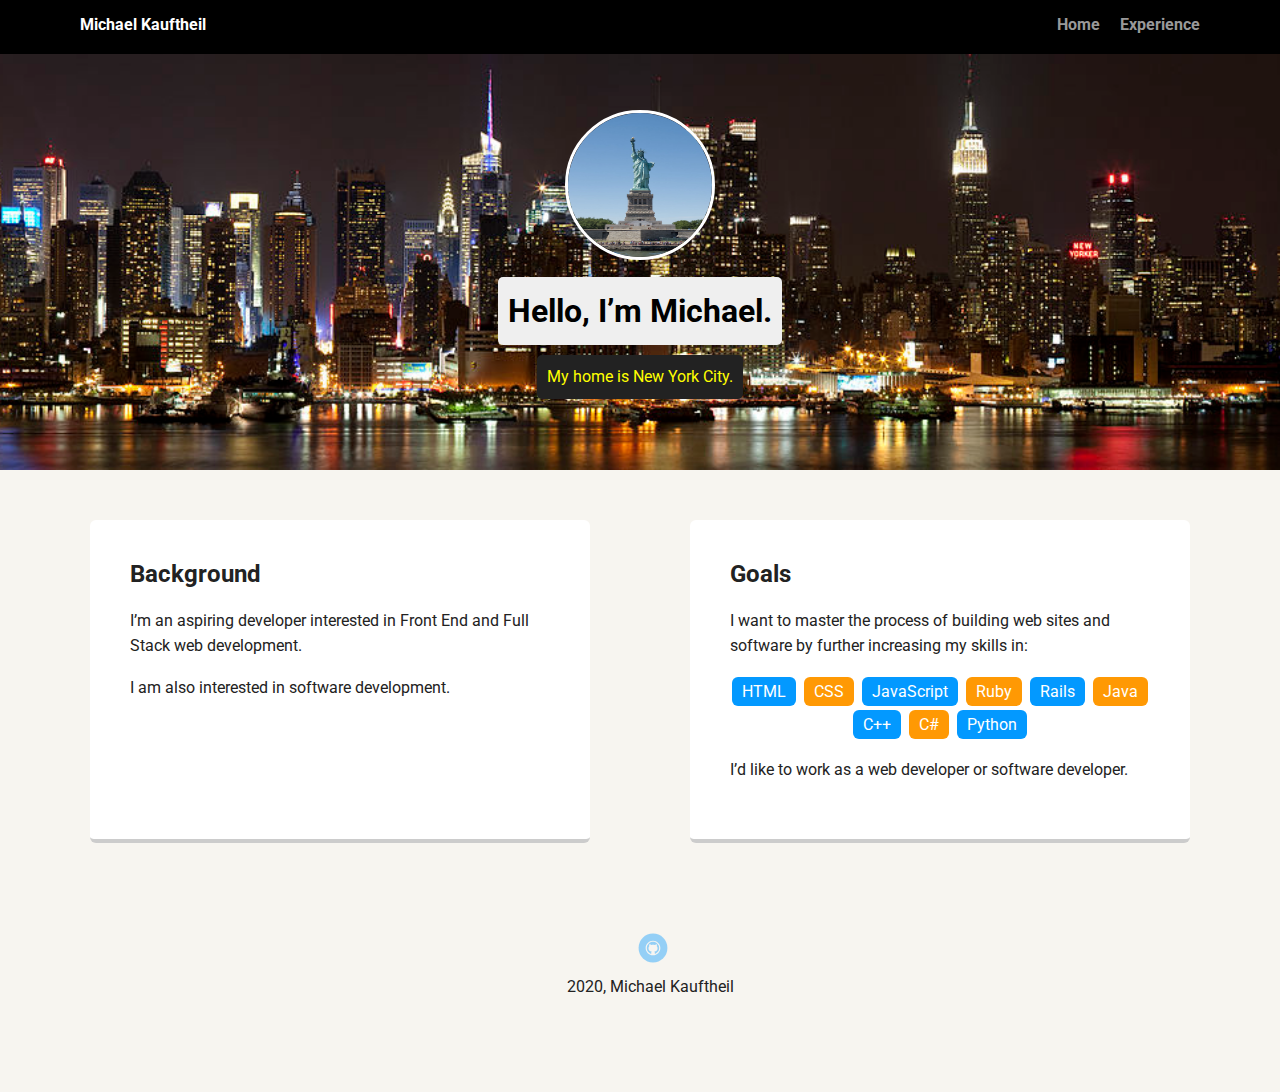
<file: index.html>
<!doctype html>
<html lang="en">
<head>
  <meta charset="utf-8">
  <title>Michael Kauftheil's Profile</title>
  <meta name="viewport" content="width=device-width, initial-scale=1.0">
  <link rel="stylesheet" href="styles.css">
  <link href="https://fonts.googleapis.com/css?family=Muli%7CRoboto:400,300,500,700,900" rel="stylesheet"></head>
  <body>

    <div class="main-nav">
        <ul class="nav">
          <li class="name">Michael Kauftheil</li>
          <li><a href="index.html">Home</a></li>
          <li><a href="experience.html">Experience</a></li>
        </ul>
    </div>

    <header>
      <img src="images/nyc1.jpg" alt="Statue of Liberty" class="profile-image">
      <h1 class="tag name">Hello, I’m Michael.</h1>
      <p class="tag location">My home is New York City.</p>
    </header>

    <main class="flex">
      <div class="card">
        <h2>Background</h2>
        <p>I’m an aspiring developer interested in Front End and Full Stack web development.</p>
        <p>I am also interested in software development.</p>
      </div> 

      <div class="card">
        <h2>Goals</h2>
        <p>I want to master the process of building web sites and software by further increasing my skills in:</p>
        <ul class="skills">
          <li>HTML</li>
          <li>CSS</li>
          <li>JavaScript</li>
          <li>Ruby</li>
          <li>Rails</li>
          <li>Java</li>
          <li>C++</li>
          <li>C#</li>
          <li>Python</li>
        </ul>
        <p>I’d like to work as a web developer or software developer.</p>
      </div> 

    </main>
    <footer>
      <ul>
        <li><a href="https://github.com/kaufthem" class="social github">Github</a></li>
      </ul>
      <p class="copyright">2020, Michael Kauftheil</p>
    </footer>
  </body>
  </html>
</file>
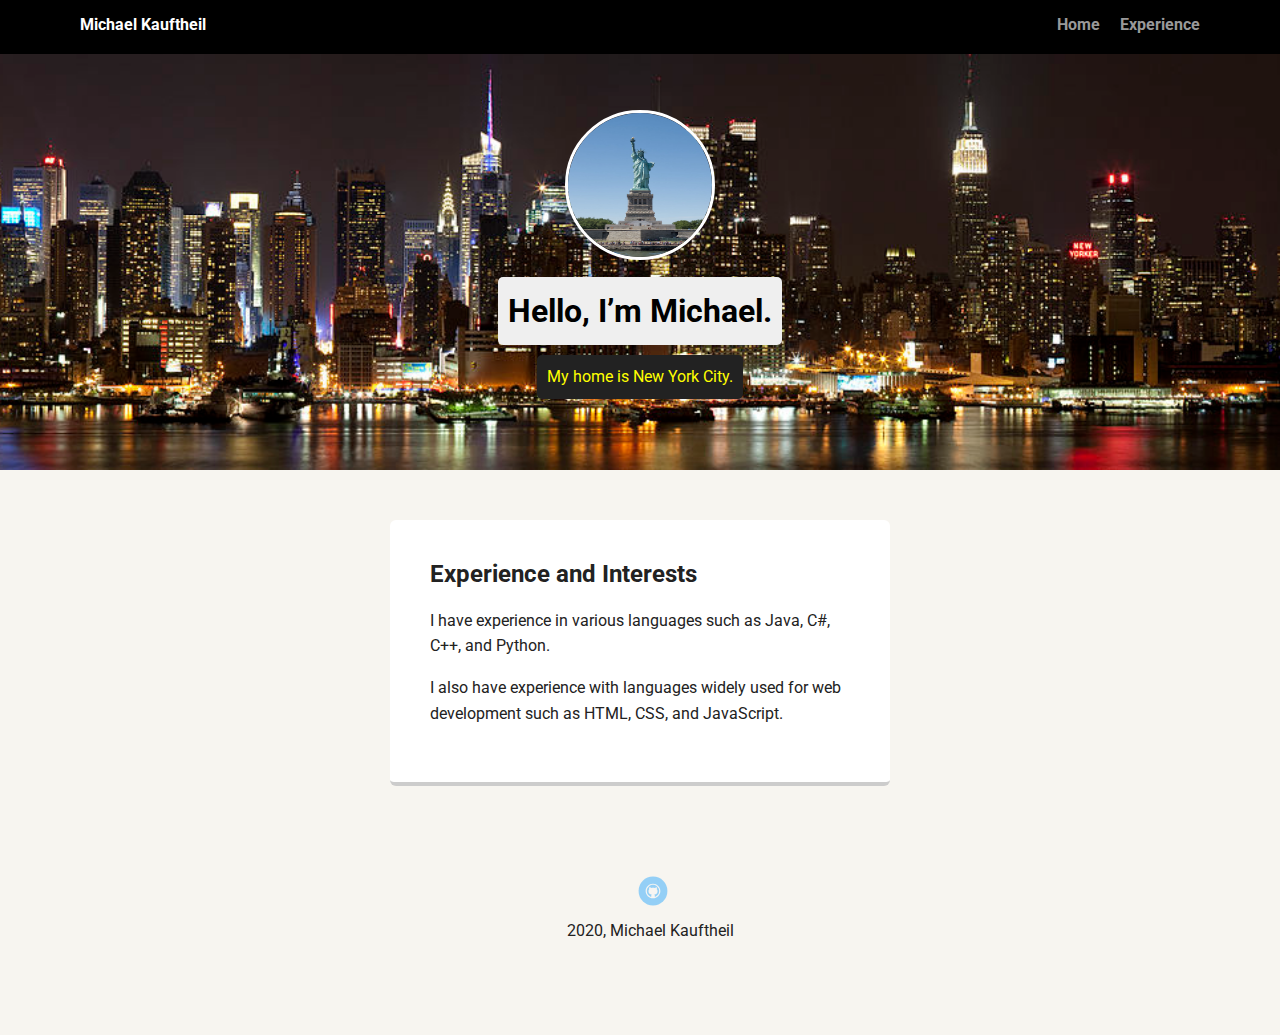
<file: experience.html>
<!doctype html>
<html lang="en">
<head>
  <meta charset="utf-8">
  <title>Michael Kauftheil's Profile</title>
  <meta name="viewport" content="width=device-width, initial-scale=1.0">
  <link rel="stylesheet" href="styles.css">
  <link href="https://fonts.googleapis.com/css?family=Muli%7CRoboto:400,300,500,700,900" rel="stylesheet"></head>
  <body>

    <div class="main-nav">
        <ul class="nav">
          <li class="name">Michael Kauftheil</li>
          <li><a href="index.html">Home</a></li>
          <li><a href="experience.html">Experience</a></li>
        </ul>
    </div>

    <header>
      <img src="images/nyc1.jpg" alt="Statue of Liberty" class="profile-image">
      <h1 class="tag name">Hello, I’m Michael.</h1>
      <p class="tag location">My home is New York City.</p>
    </header>

    <main class="flex">
      <div class="card">
        <h2>Experience and Interests</h2>
        <p>I have experience in various languages such as Java, C#, C++, and Python.</p>
        <p>I also have experience with languages widely used for web development such as HTML, CSS, and JavaScript.</p>
      </div> 

    </main>
    <footer>
      <ul>
        <li><a href="https://github.com/kaufthem" class="social github">Github</a></li>
      </ul>
      <p class="copyright">2020, Michael Kauftheil</p>
    </footer>
  </body>
  </html>
</file>
<file: styles.css>
/* Global Layout Set-up */
* { 
  box-sizing: border-box;
}
  
body {
  margin: 0;
  padding: 0;
  text-align: center;
  font-family: 'Roboto', sans-serif;
  color: #222;
  background: #f7f5f0;
}
/* Link Styles */

a {
  text-decoration: none;
  color: #999;
}
a:hover {
  color: #6633ff;
}

/* Section Styles */

.main-nav {
  width: 100%;
  background: black;
  min-height: 30px;
  padding: 10px;
  position: fixed;
  text-align: center;
}
.nav {
  display: flex;
  justify-content: space-around;
  font-weight: 700;
  list-style-type: none;
  margin: 0 auto;
  padding: 0;
}

.nav .name {
    display: block;
    margin-right: auto;
    color: white;
}
.nav li {
  padding: 5px 10px 10px 10px;
}
.nav a {
  transition: all .5s;
}
.nav a:hover {
  color: white
}

header {
  text-align: center;
  background: url('images/nyc2.jpg') no-repeat top center ;
  background-size: cover;
  overflow: hidden;
  padding-top: 60px;
}
header {
  line-height: 1.5;
}
header .profile-image {
  margin-top: 50px;
  width: 150px;
  height: 150px;
  border-radius: 50%;
  border: 3px solid white;
  transition: all .5s;
}
header .profile-image:hover {
  transform: scale(1.2) rotate(5deg);
}
.tag {
  background-color: #efefef;
  color: black;
  padding: 10px;
  border-radius: 5px;
  display: table;
  margin: 10px auto;
} 
.location {
  background-color: #222;
  color: yellow;
}
.card {
  margin: 30px;
  padding: 20px 40px 40px;
  max-width: 500px;
  text-align: left;
  background: #fff;
  border-bottom: 4px solid #ccc;
  border-radius: 6px;
  transition: all .5s;
}
.card:hover {
  border-color: #ff99ff;
}

ul.skills {
  padding: 0;
  text-align: center;
}

.skills li {
  border-radius: 6px;
  display: inline-block;
  background: #ff9904;
  color: white;
  padding: 5px 10px;
  margin: 2px;
}

.skills li:nth-child(odd) {
  background: #0399ff;
}

footer {
  width: 100%;
  min-height: 30px;
  padding: 20px 0 40px 20px;
}

footer .copyright {
  top: -8px;
  font-size: .75em;
}

footer ul {
  list-style-type: none;
  margin: 0;
  padding: 0;
}

footer ul li {
  display: inline-block;
}

a.social {
  display: inline-block;
  text-indent: -9999px;
  margin-left: 5px;
  width: 30px;
  height: 30px;
  background-size: 30px 30px;
  opacity: .4;
  transition: all .5s;
}
a.github {
  background-image: url(images/github.svg);
}
a.social:hover {
  opacity: 1;
}
.clearfix {
  clear: both;
}

/* Styles for larger screens */
@media screen and (min-width: 720px) {
  
  .flex {
      display: -ms-flexbox;      /* TWEENER - IE 10 */
      display: flex; 
      max-width: 1200px;
      -ms-flex-pack: distribute;
      justify-content: space-around;
      margin: 0 auto;
  }

  header {
    min-height: 470px;
  }

  .nav {
    max-width: 1200px;
    padding: 0 30px;
  }


  main {
    padding-top: 20px;
  }

  main p {
    line-height: 1.6em;
  }

  footer {
    font-size: 1.3em;
    max-width: 1200px;
    margin: 40px auto;
  }

}
</file>
